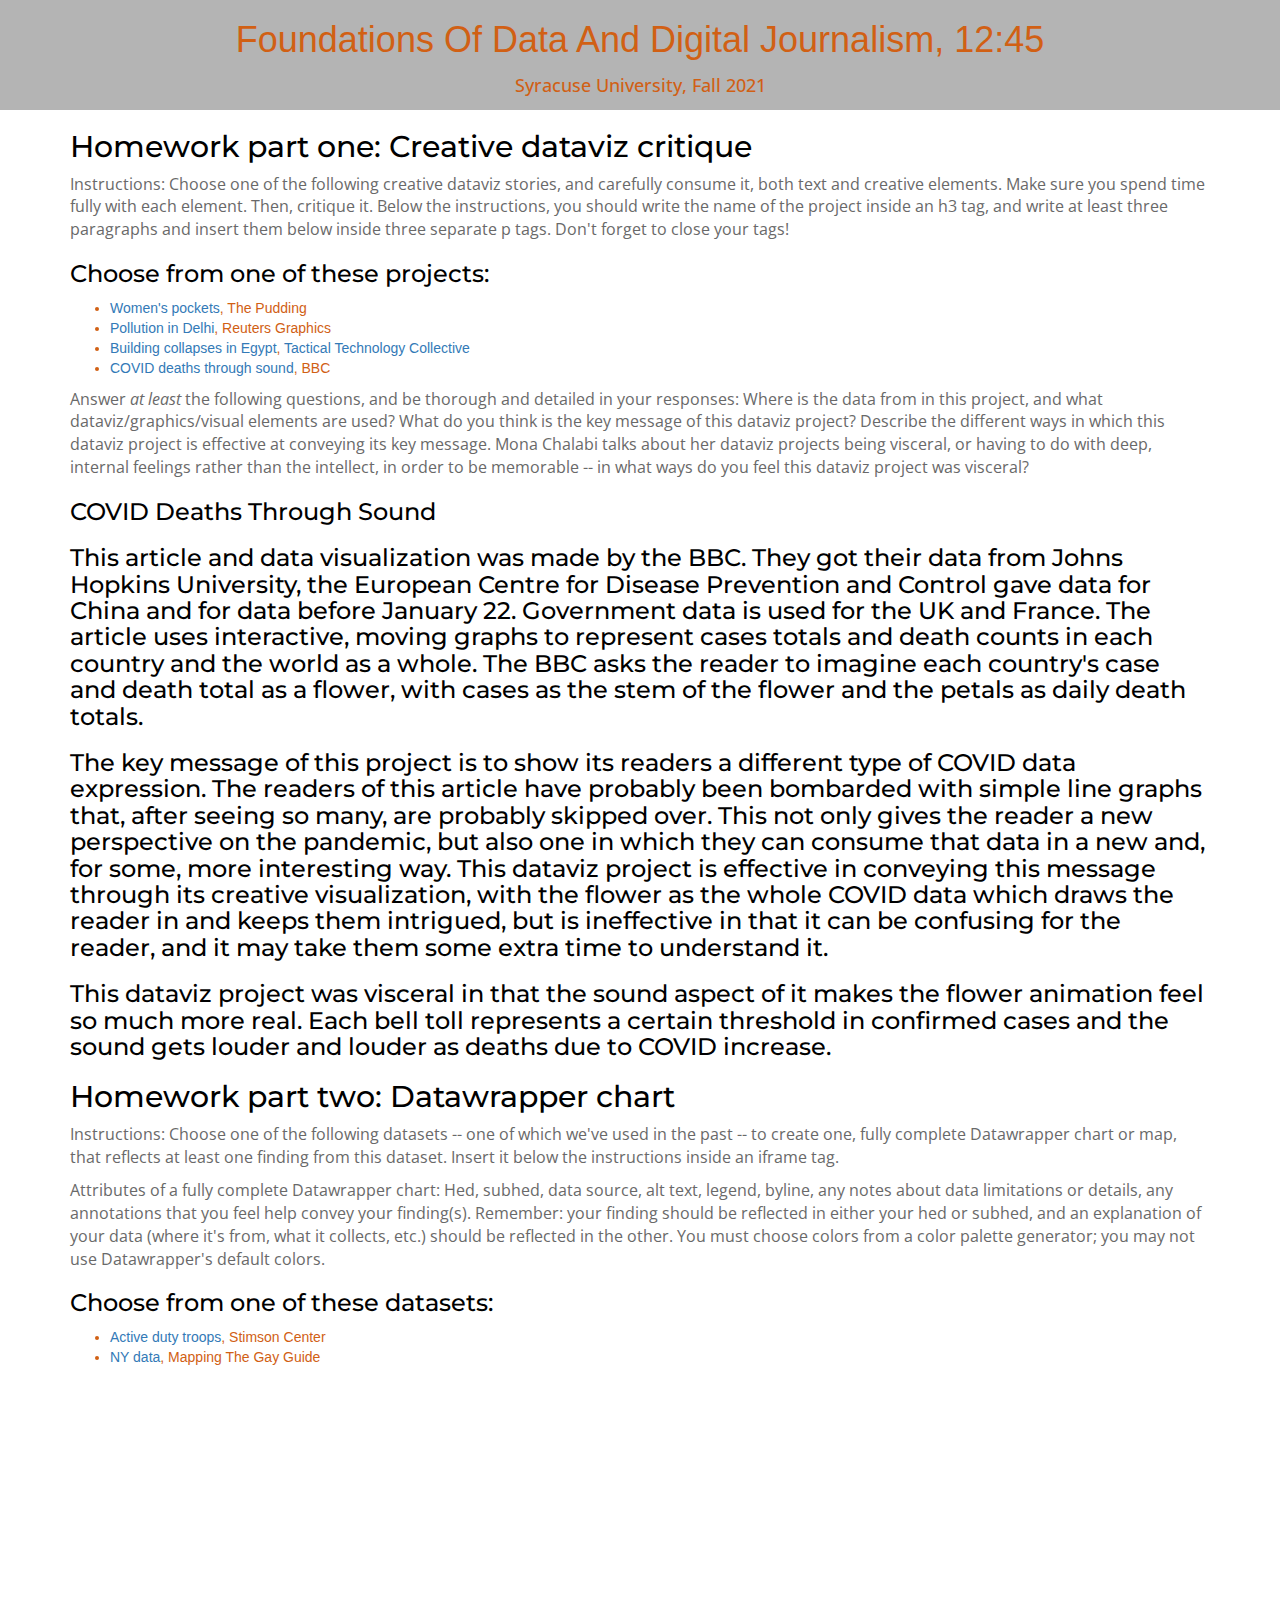
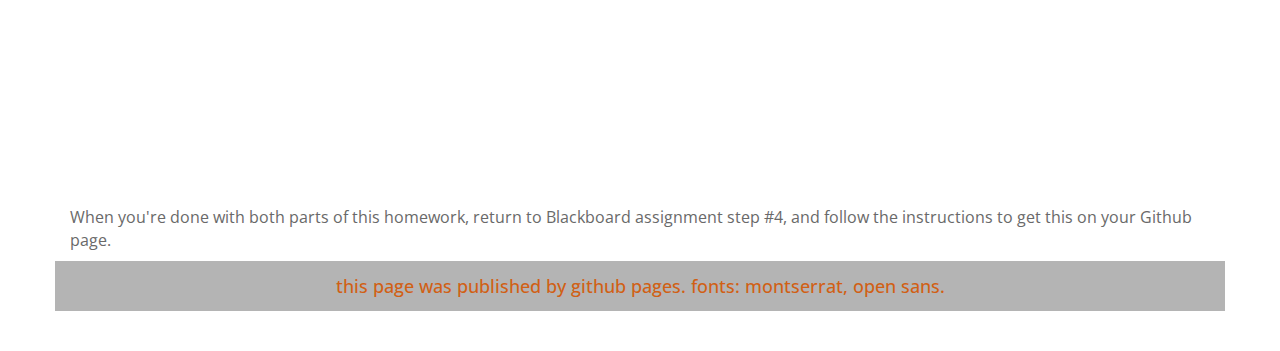
<file: index.html>
<!-- This is an html page for the 3:45 section of JNL221.
This page will be used at times for explaining homework instructions
or displaying student work. -->

<!DOCTYPE html>
<html>
<head>
	<meta charset="utf-8">
	<title>Foundations Of Data And Digital Journalism</title>
	<link href='https://fonts.googleapis.com/css?family=Open+Sans:300italic,400italic,600italic,400,300,600,700&subset=latin,latin-ext' rel='stylesheet' type='text/css'>
	<link href='https://fonts.googleapis.com/css?family=Montserrat:400,700' rel='stylesheet' type='text/css'>
	<link href="https://netdna.bootstrapcdn.com/bootstrap/3.0.3/css/bootstrap.min.css" rel="stylesheet">
	<link type="text/css" rel="stylesheet" href="index.css" />
</head>

<!-- DO NOT EDIT ANYTHING IN THE HEAD TAG ^ -->

<body>
	
	<!-- Intro row -->
	<div id="intro" class="col-sm-12">
		<h1> Foundations Of Data And Digital Journalism, 12:45</h1>
		<h4> Syracuse University, Fall 2021</h4>
	</div>

	<div class="container content">
		<h2>Homework part one: Creative dataviz critique</h2>

		<p>Instructions: Choose one of the following creative dataviz stories, and carefully consume it, both text and creative elements. Make sure you spend time fully with each element. Then, critique it. Below the instructions, you should write the name of the project inside an h3 tag, and write at least three paragraphs and insert them below inside three separate p tags. Don't forget to close your tags!</p>
		<h3>Choose from one of these projects:</h3>
		<ul>
			<li><a href="https://pudding.cool/2018/08/pockets/" target="_blank">Women's pockets</a>, The Pudding</li>
			<li><a href="https://graphics.reuters.com/INDIA-POLLUTION/01008173281/index.html" target="_blank">Pollution in Delhi</a>, Reuters Graphics</li>
			<li><a href="https://egyptbuildingcollapses.org/#" target="_blank">Building collapses in Egypt</a>, <a href="https://alternative-narratives-vis-archive.com/case_studies/egypt-building-collapses" target="_blank">Tactical Technology Collective</a></li>
			<li><a href="https://www.bbc.co.uk/news/resources/idt-7464500a-6368-4029-aa41-ab94e0ee09fb" target="_blank">COVID deaths through sound</a>, BBC</li>
	
		</ul>
		<p>Answer <i>at least</i> the following questions, and be thorough and detailed in your responses: Where is the data from in this project, and what dataviz/graphics/visual elements are used? What do you think is the key message of this dataviz project? Describe the different ways in which this dataviz project is effective at conveying its key message. Mona Chalabi talks about her dataviz projects being visceral, or having to do with deep, internal feelings rather than the intellect, in order to be memorable -- in what ways do you feel this dataviz project was visceral?</p>

		<!-- Insert your h3 and p tags, with your text inside, here: -->
		<h3>COVID Deaths Through Sound</h3>

		<h3>This article and data visualization was made by the BBC. They got their data from Johns Hopkins University, the European Centre for Disease Prevention and Control gave data for China and for data before January 22. Government data is used for the UK and France. The article uses interactive, moving graphs to represent cases totals and death counts in each country and the world as a whole. The BBC asks the reader to imagine each country's case and death total as a flower, with cases as the stem of the flower and the petals as daily death totals. </h3>
		<h3>The key message of this project is to show its readers a different type of COVID data expression. The readers of this article have probably been bombarded with simple line graphs that, after seeing so many, are probably skipped over. This not only gives the reader a new perspective on the pandemic, but also one in which they can consume that data in a new and, for some, more interesting way. This dataviz project is effective in conveying this message through its creative visualization, with the flower as the whole COVID data which draws the reader in and keeps them intrigued, but is ineffective in that it can be confusing for the reader, and it may take them some extra time to understand it. </h3>
		<h3>This dataviz project was visceral in that the sound aspect of it makes the flower animation feel so much more real. Each bell toll represents a certain threshold in confirmed cases and the sound gets louder and louder as deaths due to COVID increase.  </h3>



		<h2>Homework part two: Datawrapper chart</h2>

		<p>Instructions: Choose one of the following datasets -- one of which we've used in the past -- to create one, fully complete Datawrapper chart or map, that reflects at least one finding from this dataset. Insert it below the instructions inside an iframe tag.</p>
		<p>Attributes of a fully complete Datawrapper chart: Hed, subhed, data source, alt text, legend, byline, any notes about data limitations or details, any annotations that you feel help convey your finding(s). Remember: your finding should be reflected in either your hed or subhed, and an explanation of your data (where it's from, what it collects, etc.) should be reflected in the other. You must choose colors from a color palette generator; you may not use Datawrapper's default colors.</p>
		<h3>Choose from one of these datasets:</h3>
		<ul>
			<li><a href="https://docs.google.com/spreadsheets/d/1kAtkOoa15IdWrdgNc-3rSP6in--SX8m-/edit?rtpof=true" target="_blank">Active duty troops</a>, Stimson Center</li>
			<li><a href="https://docs.google.com/spreadsheets/d/1RZ235-x4KYuyA7xQX-flOP-N5uvweIMh9qPh4FN2fLo/edit#gid=0" target="_blank">NY data</a>, Mapping The Gay Guide</li>
		</ul>

		<!-- Insert your iframe tag, with your embed code inside, here: -->
<iframe title="United States Active Troops per country in 2002" aria-label="Map" id="datawrapper-chart-wg5ZU" src="https://datawrapper.dwcdn.net/wg5ZU/1/" scrolling="no" frameborder="0" style="width: 0; min-width: 100% !important; border: none;" height="424"></iframe><script type="text/javascript">!function(){"use strict";window.addEventListener("message",(function(e){if(void 0!==e.data["datawrapper-height"]){var t=document.querySelectorAll("iframe");for(var a in e.data["datawrapper-height"])for(var r=0;r<t.length;r++){if(t[r].contentWindow===e.source)t[r].style.height=e.data["datawrapper-height"][a]+"px"}}}))}();
</script>
  
  		
  		<p>When you're done with both parts of this homework, return to Blackboard assignment step #4, and follow the instructions to get this on your Github page.</p>


  	<!-- About Row -->
	<div class="row">
		<div id="end" class="col-sm-12">
			<h4>this page was published by github pages. fonts: montserrat, open sans.</h4>
		</div>
	</div>

</body>
</html>
</file>
<file: index.css>
<style>
	h1 {
		font-family: 'Montserrat', serif;
	}
	h2 {
		font-family: 'Montserrat', serif;
		color: black;
	}
	h3 {
		font-family: 'Montserrat', serif;
		/*font-weight: bold;*/
		color: black;
	}
	h4 {
		font-family: 'Open Sans', serif;
		line-height: 30px;
	}
	p.subhed {
		color: #696969;
    	font-style: italic;
    	font-size: 18px;
    	font-family: 'Open Sans', serif;
	}
	p.byline {
		color: black;
		font-weight: bold;
		font-family: 'Open Sans', serif;
		font-size: 16px;
		margin-bottom: 30px;
	}
	p {
		color: #696969;
		font-size: 16px;
		font-family: 'Open Sans', serif;
	}
	#intro {
		background-color: #b4b4b4;
		color: #D16014;
		text-align: center;
		margin-bottom: 20px;

	}
	.content {
		background-color: white;
		border-top: 2px solid black;
		margin-bottom: 40px;
		color: #D16014;
	}
	#end {
		background-color: #b4b4b4;
		color: #D16014;
		text-align:	center;
		/*margin-bottom: 50px;*/
	}

</style>
</file>
